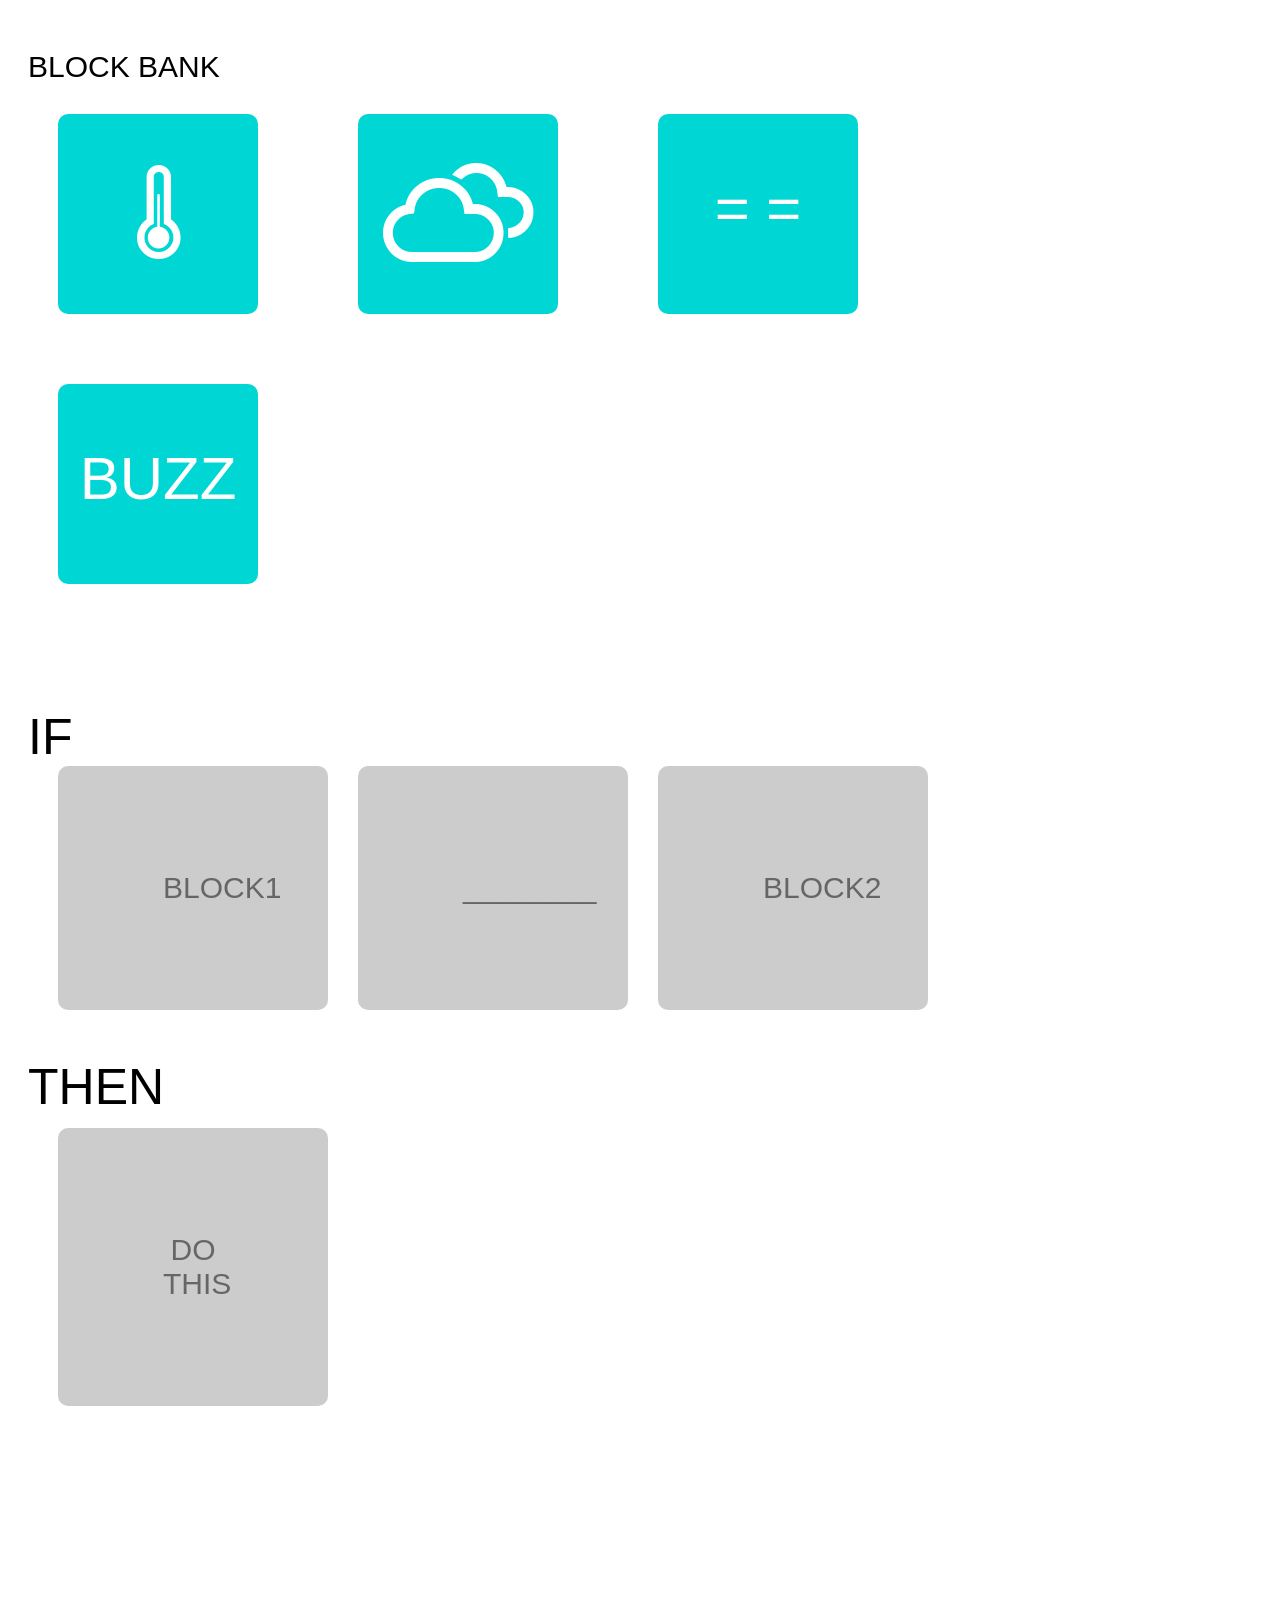
<file: index.html>
<!DOCTYPE html>
<head>
	<title>Location App Block Coding using Interact</title>
	<script src="interact.js/interact.js"></script>
	<script src="https://ajax.googleapis.com/ajax/libs/jquery/2.1.3/jquery.min.js"></script>
<script type="text/javascript" src="https://ajax.googleapis.com/ajax/libs/jquery/1.10.2/jquery.min.js"></script>
	<link rel="stylesheet" href="weather_icons/css/weather-icons.css">
	<link rel="stylesheet" href="app.css">
</head>

<div class="block-bank-wrapper">
	<div id="block-bank" class="text">BLOCK BANK</div>
	<div id="drag2" class="draggable">
		<div id = "weather" class="wi wi-cloudy">
		</div>
	</div>
	<div id="drag1" class="draggable">
		<div id = "weather" class="wi wi-thermometer">
		</div>
	</div>
	<div id="drag3" class="draggable"><p id="equal">= =</p></div>
	<div id="drag4" class="draggable"><p id="buzz">BUZZ</p></div>
</div>

<div class="dropzone-wrapper">
	<div id="if" class="text">IF</div>
	<div id="block1" class="dropzone">BLOCK1</div>
	<div id="operator" class="dropzone">________</div>
	<div id="block2" class="dropzone">BLOCK2</div>
	<div id="then" class="text">THEN</div>
	<div id="block3" class="dropzone">DO THIS</div>
</div>
<script src="app.js"></script>
</file>
<file: app.css>
/* Referenced interact.js-master/demo/css/dropzones.css */

body {
    font-family: Helvetica, Arial, sans-serif;
    font-size: 30px;
    width: 970px;
    height: 1730px;
}

div {border-radius: 10px;}

.block-bank-wrapper {
    position: absolute;
    top: 50px;
}

.dropzone-wrapper {
    position: relative;
    top: 700px;
    left: 0;
    right: 0;
}

.dropzone {
    position: absolute;
    z-index: -1;
    width: 60px;
    padding: 3em;
    color: #666;
    text-align: center;
    float: center;
    background: #ccc;
    border: 15px dashed transparent;
}
#block-bank {font-size: 30px; margin-left: 20px;}

#if {font-size: 50px; margin-left: 20px}

#block1 {left: 50px;}

#operator {left: 350px;}

#block2 {left: 650px;}

#then {
    position: absolute;
    top: 350px;
    margin-left: 20px;
    font-size: 50px;
}

#block3 {
    position: absolute;
    top: 420px;
    left: 50px;
}

.dropzone.-drop-possible {
    border-color: #666;
}

.dropzone.-drop-over {
    background: #666;
    color: #fff;
}

.draggable {
    position: absolute;
    width: 200px;
    height: 200px;
    margin: 1em;
    background-color: #00D6D4;
    color: white;
    text-align: center;
}

#drag1 {margin-left: 50px;}
#drag2 {margin-left: 350px}
#drag3 {margin-left: 650px;}
#drag4 {margin-left: 50px; margin-top: 300px;}

.draggable.-drop-possible {
    background-color: #33D633;
}

.draggable.-drop-over {
    background-color: #CF2261;
}


.wi {
    margin-top: 35px;
    font-size: 130px;
    text-align: center;
    vertical-align: center;
}

#equal, #buzz {
    font-size: 60px;
}
</file>
<file: weather_icons/css/weather-icons.css>
/*!
 *  Weather Icons 1.3
 *  Updated November 30th, 2014
 *  Weather themed icons for Bootstrap
 *  ------------------------------------------------------------------------------
* Maintained at http://erikflowers.github.io/weather-icons
 *  http://twitter.com/Erik_UX
 *
 *  License
 *  ------------------------------------------------------------------------------
 *  - Fpmt licensed under SIL OFL 1.1 -
 *    http://scripts.sil.org/OFL
 *  - CSS and LESS are licensed under MIT License -
 *    http://opensource.org/licenses/mit-license.html
 *  - Documentation licensed under CC BY 3.0 -
 *    http://creativecommons.org/licenses/by/3.0/
 *  - Inspired by and works great as a companion with Font Awesome
 *    "Font Awesome by Dave Gandy - http://fontawesome.io"
 *
 *  Weather Icons Bootstrap Package Author - Erik Flowers - erik@helloerik.com
 *  ------------------------------------------------------------------------------
 *  Email: erik@helloerik.com
 *  Twitter: http://twitter.com/Erik_UX
 */
@font-face {
  font-family: 'weathericons';
  src: url('../font/weathericons-regular-webfont.eot');
  src: url('../font/weathericons-regular-webfont.eot?#iefix') format('embedded-opentype'), url('../font/weathericons-regular-webfont.woff') format('woff'), url('../font/weathericons-regular-webfont.ttf') format('truetype'), url('../font/weathericons-regular-webfont.svg#weathericons-regular-webfontRg') format('svg');
  font-weight: normal;
  font-style: normal;
}
.wi {
  display: inline-block;
  font-family: 'weathericons';
  font-style: normal;
  font-weight: normal;
  line-height: 1;
  -webkit-font-smoothing: antialiased;
  -moz-osx-font-smoothing: grayscale;
}
.wi-day-cloudy-gusts:before {
  content: "\f000";
}
.wi-day-cloudy-windy:before {
  content: "\f001";
}
.wi-day-cloudy:before {
  content: "\f002";
}
.wi-day-fog:before {
  content: "\f003";
}
.wi-day-hail:before {
  content: "\f004";
}
.wi-day-lightning:before {
  content: "\f005";
}
.wi-day-rain-mix:before {
  content: "\f006";
}
.wi-day-rain-wind:before {
  content: "\f007";
}
.wi-day-rain:before {
  content: "\f008";
}
.wi-day-showers:before {
  content: "\f009";
}
.wi-day-snow:before {
  content: "\f00a";
}
.wi-day-sprinkle:before {
  content: "\f00b";
}
.wi-day-sunny-overcast:before {
  content: "\f00c";
}
.wi-day-sunny:before {
  content: "\f00d";
}
.wi-day-storm-showers:before {
  content: "\f00e";
}
.wi-day-thunderstorm:before {
  content: "\f010";
}
.wi-cloudy-gusts:before {
  content: "\f011";
}
.wi-cloudy-windy:before {
  content: "\f012";
}
.wi-cloudy:before {
  content: "\f013";
}
.wi-fog:before {
  content: "\f014";
}
.wi-hail:before {
  content: "\f015";
}
.wi-lightning:before {
  content: "\f016";
}
.wi-rain-mix:before {
  content: "\f017";
}
.wi-rain-wind:before {
  content: "\f018";
}
.wi-rain:before {
  content: "\f019";
}
.wi-showers:before {
  content: "\f01a";
}
.wi-snow:before {
  content: "\f01b";
}
.wi-sprinkle:before {
  content: "\f01c";
}
.wi-storm-showers:before {
  content: "\f01d";
}
.wi-thunderstorm:before {
  content: "\f01e";
}
.wi-windy:before {
  content: "\f021";
}
.wi-night-alt-cloudy-gusts:before {
  content: "\f022";
}
.wi-night-alt-cloudy-windy:before {
  content: "\f023";
}
.wi-night-alt-hail:before {
  content: "\f024";
}
.wi-night-alt-lightning:before {
  content: "\f025";
}
.wi-night-alt-rain-mix:before {
  content: "\f026";
}
.wi-night-alt-rain-wind:before {
  content: "\f027";
}
.wi-night-alt-rain:before {
  content: "\f028";
}
.wi-night-alt-showers:before {
  content: "\f029";
}
.wi-night-alt-snow:before {
  content: "\f02a";
}
.wi-night-alt-sprinkle:before {
  content: "\f02b";
}
.wi-night-alt-storm-showers:before {
  content: "\f02c";
}
.wi-night-alt-thunderstorm:before {
  content: "\f02d";
}
.wi-night-clear:before {
  content: "\f02e";
}
.wi-night-cloudy-gusts:before {
  content: "\f02f";
}
.wi-night-cloudy-windy:before {
  content: "\f030";
}
.wi-night-cloudy:before {
  content: "\f031";
}
.wi-night-hail:before {
  content: "\f032";
}
.wi-night-lightning:before {
  content: "\f033";
}
.wi-night-rain-mix:before {
  content: "\f034";
}
.wi-night-rain-wind:before {
  content: "\f035";
}
.wi-night-rain:before {
  content: "\f036";
}
.wi-night-showers:before {
  content: "\f037";
}
.wi-night-snow:before {
  content: "\f038";
}
.wi-night-sprinkle:before {
  content: "\f039";
}
.wi-night-storm-showers:before {
  content: "\f03a";
}
.wi-night-thunderstorm:before {
  content: "\f03b";
}
.wi-celsius:before {
  content: "\f03c";
}
.wi-cloud-down:before {
  content: "\f03d";
}
.wi-cloud-refresh:before {
  content: "\f03e";
}
.wi-cloud-up:before {
  content: "\f040";
}
.wi-cloud:before {
  content: "\f041";
}
.wi-degrees:before {
  content: "\f042";
}
.wi-down-left:before {
  content: "\f043";
}
.wi-down:before {
  content: "\f044";
}
.wi-fahrenheit:before {
  content: "\f045";
}
.wi-horizon-alt:before {
  content: "\f046";
}
.wi-horizon:before {
  content: "\f047";
}
.wi-left:before {
  content: "\f048";
}
.wi-lightning:before {
  content: "\f016";
}
.wi-night-fog:before {
  content: "\f04a";
}
.wi-refresh-alt:before {
  content: "\f04b";
}
.wi-refresh:before {
  content: "\f04c";
}
.wi-right:before {
  content: "\f04d";
}
.wi-sprinkles:before {
  content: "\f04e";
}
.wi-strong-wind:before {
  content: "\f050";
}
.wi-sunrise:before {
  content: "\f051";
}
.wi-sunset:before {
  content: "\f052";
}
.wi-thermometer-exterior:before {
  content: "\f053";
}
.wi-thermometer-internal:before {
  content: "\f054";
}
.wi-thermometer:before {
  content: "\f055";
}
.wi-tornado:before {
  content: "\f056";
}
.wi-up-right:before {
  content: "\f057";
}
.wi-up:before {
  content: "\f058";
}
.wi-wind-west:before {
  content: "\f059";
}
.wi-wind-south-west:before {
  content: "\f05a";
}
.wi-wind-south-east:before {
  content: "\f05b";
}
.wi-wind-south:before {
  content: "\f05c";
}
.wi-wind-north-west:before {
  content: "\f05d";
}
.wi-wind-north-east:before {
  content: "\f05e";
}
.wi-wind-north:before {
  content: "\f060";
}
.wi-wind-east:before {
  content: "\f061";
}
.wi-smoke:before {
  content: "\f062";
}
.wi-dust:before {
  content: "\f063";
}
.wi-snow-wind:before {
  content: "\f064";
}
.wi-day-snow-wind:before {
  content: "\f065";
}
.wi-night-snow-wind:before {
  content: "\f066";
}
.wi-night-alt-snow-wind:before {
  content: "\f067";
}
.wi-day-sleet-storm:before {
  content: "\f068";
}
.wi-night-sleet-storm:before {
  content: "\f069";
}
.wi-night-alt-sleet-storm:before {
  content: "\f06a";
}
.wi-day-snow-thunderstorm:before {
  content: "\f06b";
}
.wi-night-snow-thunderstorm:before {
  content: "\f06c";
}
.wi-night-alt-snow-thunderstorm:before {
  content: "\f06d";
}
.wi-solar-eclipse:before {
  content: "\f06e";
}
.wi-lunar-eclipse:before {
  content: "\f070";
}
.wi-meteor:before {
  content: "\f071";
}
.wi-hot:before {
  content: "\f072";
}
.wi-hurricane:before {
  content: "\f073";
}
.wi-smog:before {
  content: "\f074";
}
.wi-alien:before {
  content: "\f075";
}
.wi-snowflake-cold:before {
  content: "\f076";
}
.wi-stars:before {
  content: "\f077";
}
.wi-night-partly-cloudy:before {
  content: "\f083";
}
.wi-umbrella:before {
  content: "\f084";
}
.wi-day-windy:before {
  content: "\f085";
}
.wi-night-alt-cloudy:before {
  content: "\f086";
}
.wi-up-left:before {
  content: "\f087";
}
.wi-down-right:before {
  content: "\f088";
}
.wi-time-12:before {
  content: "\f089";
}
.wi-time-1:before {
  content: "\f08a";
}
.wi-time-2:before {
  content: "\f08b";
}
.wi-time-3:before {
  content: "\f08c";
}
.wi-time-4:before {
  content: "\f08d";
}
.wi-time-5:before {
  content: "\f08e";
}
.wi-time-6:before {
  content: "\f08f";
}
.wi-time-7:before {
  content: "\f090";
}
.wi-time-8:before {
  content: "\f091";
}
.wi-time-9:before {
  content: "\f092";
}
.wi-time-10:before {
  content: "\f093";
}
.wi-time-11:before {
  content: "\f094";
}
.wi-day-sleet:before {
  content: "\f0b2";
}
.wi-night-sleet:before {
  content: "\f0b3";
}
.wi-night-alt-sleet:before {
  content: "\f0b4";
}
.wi-sleet:before {
  content: "\f0b5";
}
.wi-day-haze:before {
  content: "\f0b6";
}
.wi-beafort-0:before {
  content: "\f0b7";
}
.wi-beafort-1:before {
  content: "\f0b8";
}
.wi-beafort-2:before {
  content: "\f0b9";
}
.wi-beafort-3:before {
  content: "\f0ba";
}
.wi-beafort-4:before {
  content: "\f0bb";
}
.wi-beafort-5:before {
  content: "\f0bc";
}
.wi-beafort-6:before {
  content: "\f0bd";
}
.wi-beafort-7:before {
  content: "\f0be";
}
.wi-beafort-8:before {
  content: "\f0bf";
}
.wi-beafort-9:before {
  content: "\f0c0";
}
.wi-beafort-10:before {
  content: "\f0c1";
}
.wi-beafort-11:before {
  content: "\f0c2";
}
.wi-beafort-12:before {
  content: "\f0c3";
}
.wi-wind-default:before {
  content: "\f0b1";
}
.wi-wind-default._0-deg {
  -webkit-transform: rotate(0deg);
  -moz-transform: rotate(0deg);
  -ms-transform: rotate(0deg);
  -o-transform: rotate(0deg);
  transform: rotate(0deg);
}
.wi-wind-default._15-deg {
  -webkit-transform: rotate(15deg);
  -moz-transform: rotate(15deg);
  -ms-transform: rotate(15deg);
  -o-transform: rotate(15deg);
  transform: rotate(15deg);
}
.wi-wind-default._30-deg {
  -webkit-transform: rotate(30deg);
  -moz-transform: rotate(30deg);
  -ms-transform: rotate(30deg);
  -o-transform: rotate(30deg);
  transform: rotate(30deg);
}
.wi-wind-default._45-deg {
  -webkit-transform: rotate(45deg);
  -moz-transform: rotate(45deg);
  -ms-transform: rotate(45deg);
  -o-transform: rotate(45deg);
  transform: rotate(45deg);
}
.wi-wind-default._60-deg {
  -webkit-transform: rotate(60deg);
  -moz-transform: rotate(60deg);
  -ms-transform: rotate(60deg);
  -o-transform: rotate(60deg);
  transform: rotate(60deg);
}
.wi-wind-default._75-deg {
  -webkit-transform: rotate(75deg);
  -moz-transform: rotate(75deg);
  -ms-transform: rotate(75deg);
  -o-transform: rotate(75deg);
  transform: rotate(75deg);
}
.wi-wind-default._90-deg {
  -webkit-transform: rotate(90deg);
  -moz-transform: rotate(90deg);
  -ms-transform: rotate(90deg);
  -o-transform: rotate(90deg);
  transform: rotate(90deg);
}
.wi-wind-default._105-deg {
  -webkit-transform: rotate(105deg);
  -moz-transform: rotate(105deg);
  -ms-transform: rotate(105deg);
  -o-transform: rotate(105deg);
  transform: rotate(105deg);
}
.wi-wind-default._120-deg {
  -webkit-transform: rotate(120deg);
  -moz-transform: rotate(120deg);
  -ms-transform: rotate(120deg);
  -o-transform: rotate(120deg);
  transform: rotate(120deg);
}
.wi-wind-default._135-deg {
  -webkit-transform: rotate(135deg);
  -moz-transform: rotate(135deg);
  -ms-transform: rotate(135deg);
  -o-transform: rotate(135deg);
  transform: rotate(135deg);
}
.wi-wind-default._150-deg {
  -webkit-transform: rotate(150deg);
  -moz-transform: rotate(150deg);
  -ms-transform: rotate(150deg);
  -o-transform: rotate(150deg);
  transform: rotate(150deg);
}
.wi-wind-default._165-deg {
  -webkit-transform: rotate(165deg);
  -moz-transform: rotate(165deg);
  -ms-transform: rotate(165deg);
  -o-transform: rotate(165deg);
  transform: rotate(165deg);
}
.wi-wind-default._180-deg {
  -webkit-transform: rotate(180deg);
  -moz-transform: rotate(180deg);
  -ms-transform: rotate(180deg);
  -o-transform: rotate(180deg);
  transform: rotate(180deg);
}
.wi-wind-default._195-deg {
  -webkit-transform: rotate(195deg);
  -moz-transform: rotate(195deg);
  -ms-transform: rotate(195deg);
  -o-transform: rotate(195deg);
  transform: rotate(195deg);
}
.wi-wind-default._210-deg {
  -webkit-transform: rotate(210deg);
  -moz-transform: rotate(210deg);
  -ms-transform: rotate(210deg);
  -o-transform: rotate(210deg);
  transform: rotate(210deg);
}
.wi-wind-default._225-deg {
  -webkit-transform: rotate(225deg);
  -moz-transform: rotate(225deg);
  -ms-transform: rotate(225deg);
  -o-transform: rotate(225deg);
  transform: rotate(225deg);
}
.wi-wind-default._240-deg {
  -webkit-transform: rotate(240deg);
  -moz-transform: rotate(240deg);
  -ms-transform: rotate(240deg);
  -o-transform: rotate(240deg);
  transform: rotate(240deg);
}
.wi-wind-default._255-deg {
  -webkit-transform: rotate(255deg);
  -moz-transform: rotate(255deg);
  -ms-transform: rotate(255deg);
  -o-transform: rotate(255deg);
  transform: rotate(255deg);
}
.wi-wind-default._270-deg {
  -webkit-transform: rotate(270deg);
  -moz-transform: rotate(270deg);
  -ms-transform: rotate(270deg);
  -o-transform: rotate(270deg);
  transform: rotate(270deg);
}
.wi-wind-default._285-deg {
  -webkit-transform: rotate(295deg);
  -moz-transform: rotate(295deg);
  -ms-transform: rotate(295deg);
  -o-transform: rotate(295deg);
  transform: rotate(295deg);
}
.wi-wind-default._300-deg {
  -webkit-transform: rotate(300deg);
  -moz-transform: rotate(300deg);
  -ms-transform: rotate(300deg);
  -o-transform: rotate(300deg);
  transform: rotate(300deg);
}
.wi-wind-default._315-deg {
  -webkit-transform: rotate(315deg);
  -moz-transform: rotate(315deg);
  -ms-transform: rotate(315deg);
  -o-transform: rotate(315deg);
  transform: rotate(315deg);
}
.wi-wind-default._330-deg {
  -webkit-transform: rotate(330deg);
  -moz-transform: rotate(330deg);
  -ms-transform: rotate(330deg);
  -o-transform: rotate(330deg);
  transform: rotate(330deg);
}
.wi-wind-default._345-deg {
  -webkit-transform: rotate(345deg);
  -moz-transform: rotate(345deg);
  -ms-transform: rotate(345deg);
  -o-transform: rotate(345deg);
  transform: rotate(345deg);
}
.wi-moon-new:before {
  content: "\f095";
}
.wi-moon-waxing-cresent-1:before {
  content: "\f096";
}
.wi-moon-waxing-cresent-2:before {
  content: "\f097";
}
.wi-moon-waxing-cresent-3:before {
  content: "\f098";
}
.wi-moon-waxing-cresent-4:before {
  content: "\f099";
}
.wi-moon-waxing-cresent-5:before {
  content: "\f09a";
}
.wi-moon-waxing-cresent-6:before {
  content: "\f09b";
}
.wi-moon-first-quarter:before {
  content: "\f09c";
}
.wi-moon-waxing-gibbous-1:before {
  content: "\f09d";
}
.wi-moon-waxing-gibbous-2:before {
  content: "\f09e";
}
.wi-moon-waxing-gibbous-3:before {
  content: "\f09f";
}
.wi-moon-waxing-gibbous-4:before {
  content: "\f0a0";
}
.wi-moon-waxing-gibbous-5:before {
  content: "\f0a1";
}
.wi-moon-waxing-gibbous-6:before {
  content: "\f0a2";
}
.wi-moon-full:before {
  content: "\f0a3";
}
.wi-moon-waning-gibbous-1:before {
  content: "\f0a4";
}
.wi-moon-waning-gibbous-2:before {
  content: "\f0a5";
}
.wi-moon-waning-gibbous-3:before {
  content: "\f0a6";
}
.wi-moon-waning-gibbous-4:before {
  content: "\f0a7";
}
.wi-moon-waning-gibbous-5:before {
  content: "\f0a8";
}
.wi-moon-waning-gibbous-6:before {
  content: "\f0a9";
}
.wi-moon-3rd-quarter:before {
  content: "\f0aa";
}
.wi-moon-waning-crescent-1:before {
  content: "\f0ab";
}
.wi-moon-waning-crescent-2:before {
  content: "\f0ac";
}
.wi-moon-waning-crescent-3:before {
  content: "\f0ad";
}
.wi-moon-waning-crescent-4:before {
  content: "\f0ae";
}
.wi-moon-waning-crescent-5:before {
  content: "\f0af";
}
.wi-moon-waning-crescent-6:before {
  content: "\f0b0";
}
</file>
